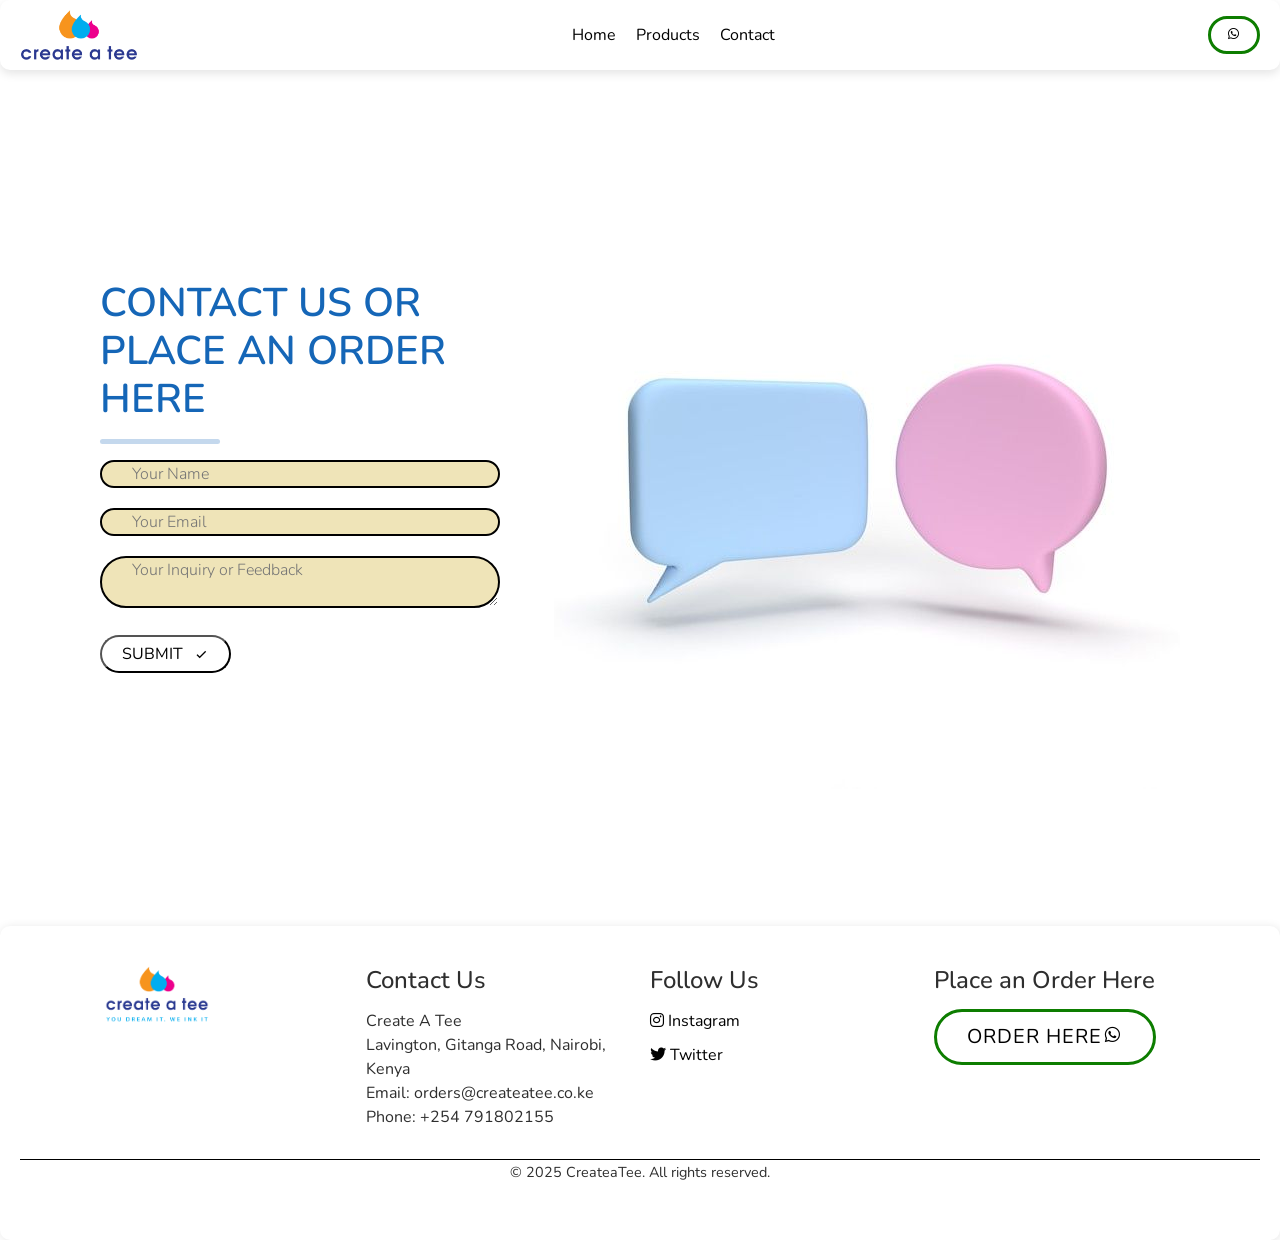
<file: contact.html>
<!DOCTYPE html>
<html lang="en">
<head>
  <!-- Google tag (gtag.js) -->
<script async src="https://www.googletagmanager.com/gtag/js?id=G-F6PHPFJ8S3"></script>
<script>
  window.dataLayer = window.dataLayer || [];
  function gtag(){dataLayer.push(arguments);}
  gtag('js', new Date());

  gtag('config', 'G-F6PHPFJ8S3');
</script>
    <meta charset="UTF-8">
    <meta name="viewport" content="width=device-width, initial-scale=1.0">
    <title>Contact</title>
    <!--FAVICON-->
    <link rel="icon" type="image/png" href="img/favicon-96x96.png" sizes="96x96" />
<link rel="icon" type="image/svg+xml" href="img/favicon.png" />
<link rel="shortcut icon" href="img/favicon.ico" />
<link rel="apple-touch-icon" sizes="180x180" href="img/apple-touch-icon.png" />
<link rel="manifest" href="/site.webmanifest" />
    <!--NORMAL CSS-->
    <link rel="stylesheet" href="css/contact.css">
<!--bootsrap css-->
    <link href="https://cdn.jsdelivr.net/npm/bootstrap@5.3.1/dist/css/bootstrap.min.css" rel="stylesheet">
    <!--fonts-->
    <link rel="preconnect" href="https://fonts.googleapis.com">
<link rel="preconnect" href="https://fonts.gstatic.com" crossorigin>
<link href="https://fonts.googleapis.com/css2?family=Josefin+Sans:ital,wght@0,100..700;1,100..700&family=Nunito:ital,wght@0,200..1000;1,200..1000&family=Red+Hat+Display:ital,wght@0,300..900;1,300..900&display=swap" rel="stylesheet">
<!--boxicons-->
    <link rel="stylesheet"
    href="https://cdn.jsdelivr.net/npm/boxicons@latest/css/boxicons.min.css">
    <!-- or -->
    <link rel="stylesheet"
    href="https://unpkg.com/boxicons@latest/css/boxicons.min.css">
    <!--Whatsapp Icon-->
    <link href="https://cdnjs.cloudflare.com/ajax/libs/font-awesome/6.0.0-beta3/css/all.min.css" rel="stylesheet">
  </head>

<body>
  <header>
    <!-- Logo -->
    <a href="index.html" class="logo"><img src="img/mainlogo1.png" alt="Logo"></a>

    <!-- Hamburger Icon -->
    <div class="hamburger" onclick="toggleMenu()">
        <i class='bx bx-menu'></i>
    </div>

    <!-- Navigation Links -->
    <ul class="nav-header">
        <a href="index.html">Home</a>
        <a href="products.html">Products</a>
        <a href="contact.html">Contact</a>
    </ul>

    <!-- WhatsApp Order Section -->
    <a href="https://wa.me/+254791802155" target="_blank" class="whatsapp-header-btn"><i class='bx bxl-whatsapp'></i></a>
    </a>
</header>

<script>
    function toggleMenu() {
        const navHeader = document.querySelector('.nav-header');
        navHeader.classList.toggle('active');
    }
</script>
    <!--CONTACT US FORM-->
    <div class="contact-container">
        <form action="https://api.web3forms.com/submit" method="POST">
            <div class="contact-left-title">
                <h2>CONTACT US OR PLACE AN ORDER HERE</h2>
                <hr>
            </div>
            <!-- Replace with your Access Key -->
    <input type="hidden" name="access_key" value="0a28a85a-afa7-4f42-a1a6-bd3ce1be767a">
            <input type="text" name="name" placeholder="Your Name" class="contact-inputs" required>
            <input type="text" name="name" placeholder="Your Email" class="contact-inputs" required>
            <textarea name="message" class= "contact-inputs"placeholder="Your Inquiry or Feedback" required></textarea>
            <button type="submit">SUBMIT<i class='bx bx-check'></i></button>
         </form>
         <div class="contact-right">
            <img src="img/contact.jpg" class="contact-right-img">
         </div>
    </div>
   <!-- FOOTER SECTION -->
   <footer class="footer-section">
    <div class="container footer-content">
      <div class="footer-column">
        <img src="img/mainlogo.png" class="footerlogo">
      </div>
      <div class="footer-column">
        <h3>Contact Us</h3>
        <p>Create A Tee</p>
        <p>Lavington, Gitanga Road, Nairobi, Kenya</p>
        <p>Email: orders@createatee.co.ke</p>
        <p>Phone: +254 791802155</p>
      </div>
      <div class="footer-column">
        <h3>Follow Us</h3>
        <ul class="social-links">
          <li><a href="https://www.instagram.com/createatee_kenya/"><i class="fab fa-instagram"></i> Instagram</a></li>
          <li><a href="https://x.com/createatee"><i class="fab fa-twitter"></i> Twitter</a></li>
        </ul>
      </div>
      <div class="footer-column">
        <h3>Place an Order Here</h3>
          <a href="https://wa.me/+254791802155" target="_blank" class="whatsapp-btn">ORDER HERE<i class='bx bxl-whatsapp'></i></a>
      </div>
    </div>
    <div class="footer-bottom">
      <p>&copy; 2025 CreateaTee. All rights reserved.</p>
    </div>
  </footer>

</body>
</html>
</file>
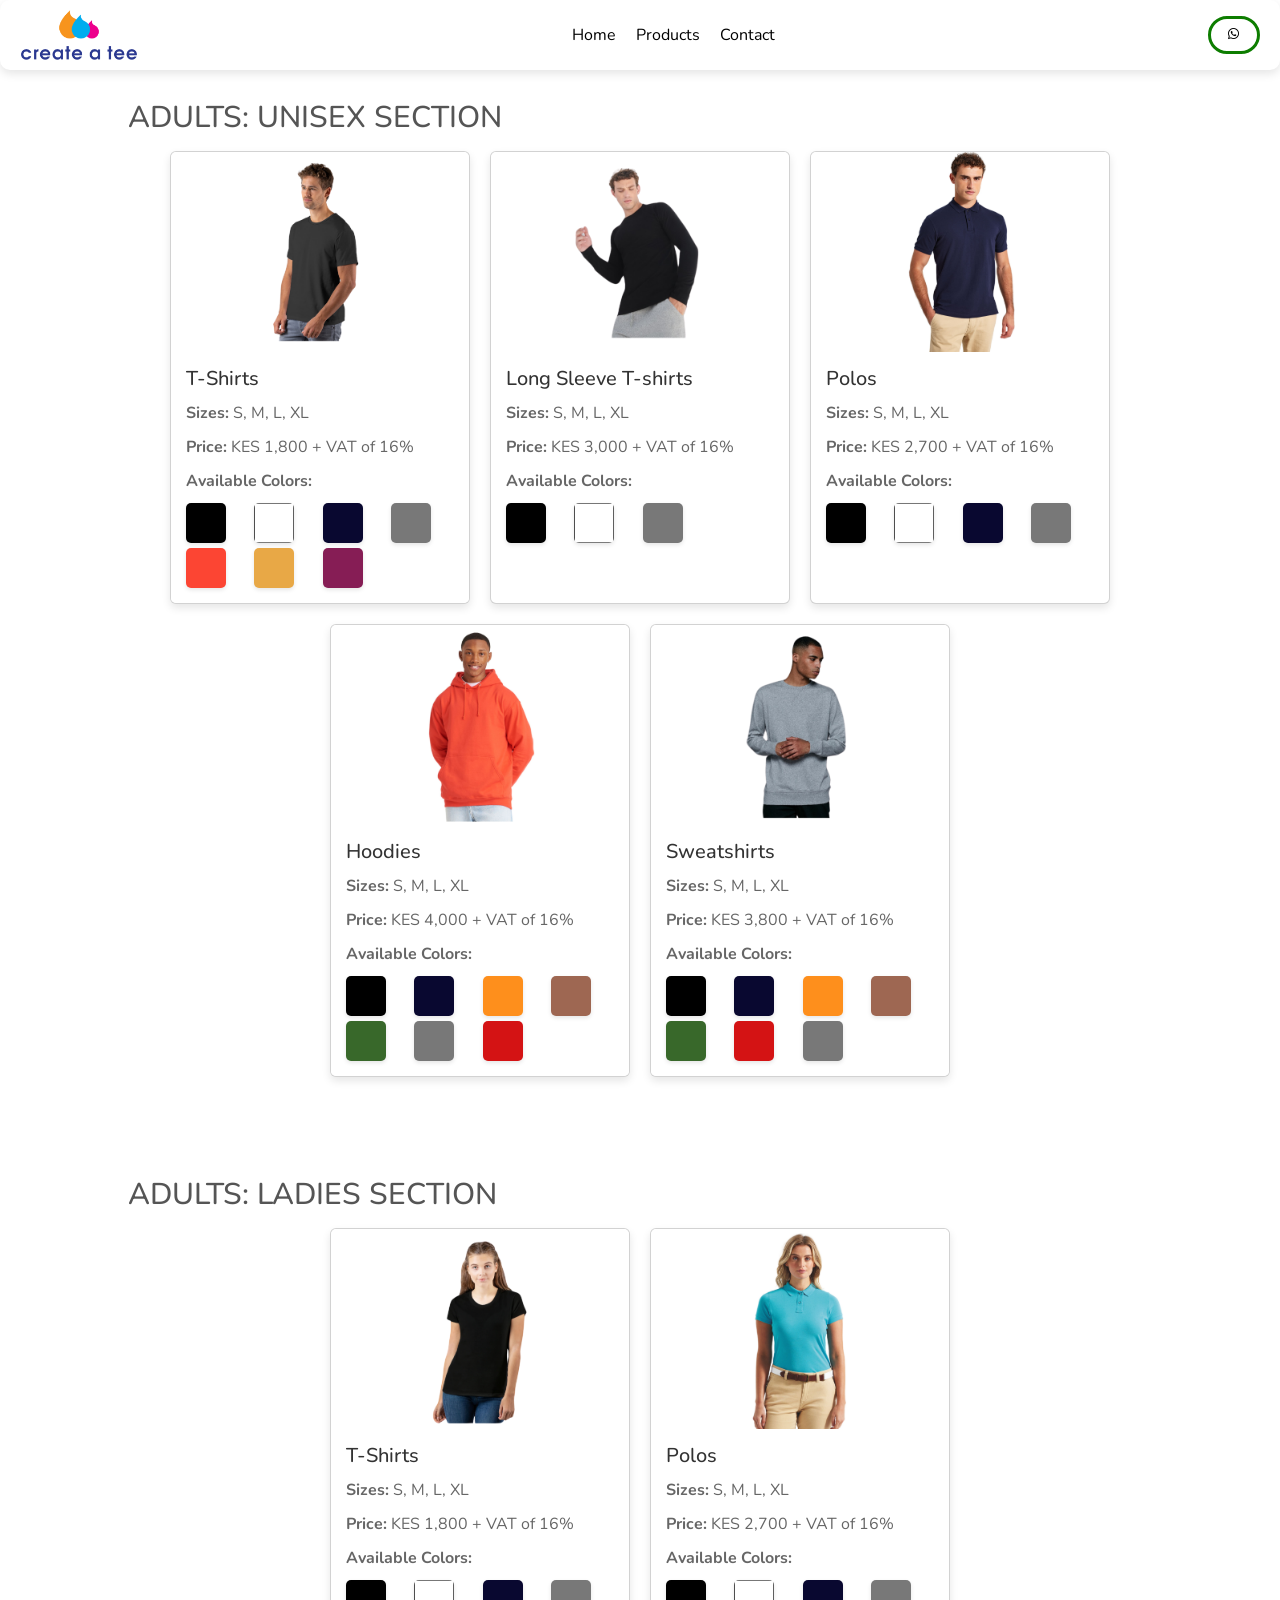
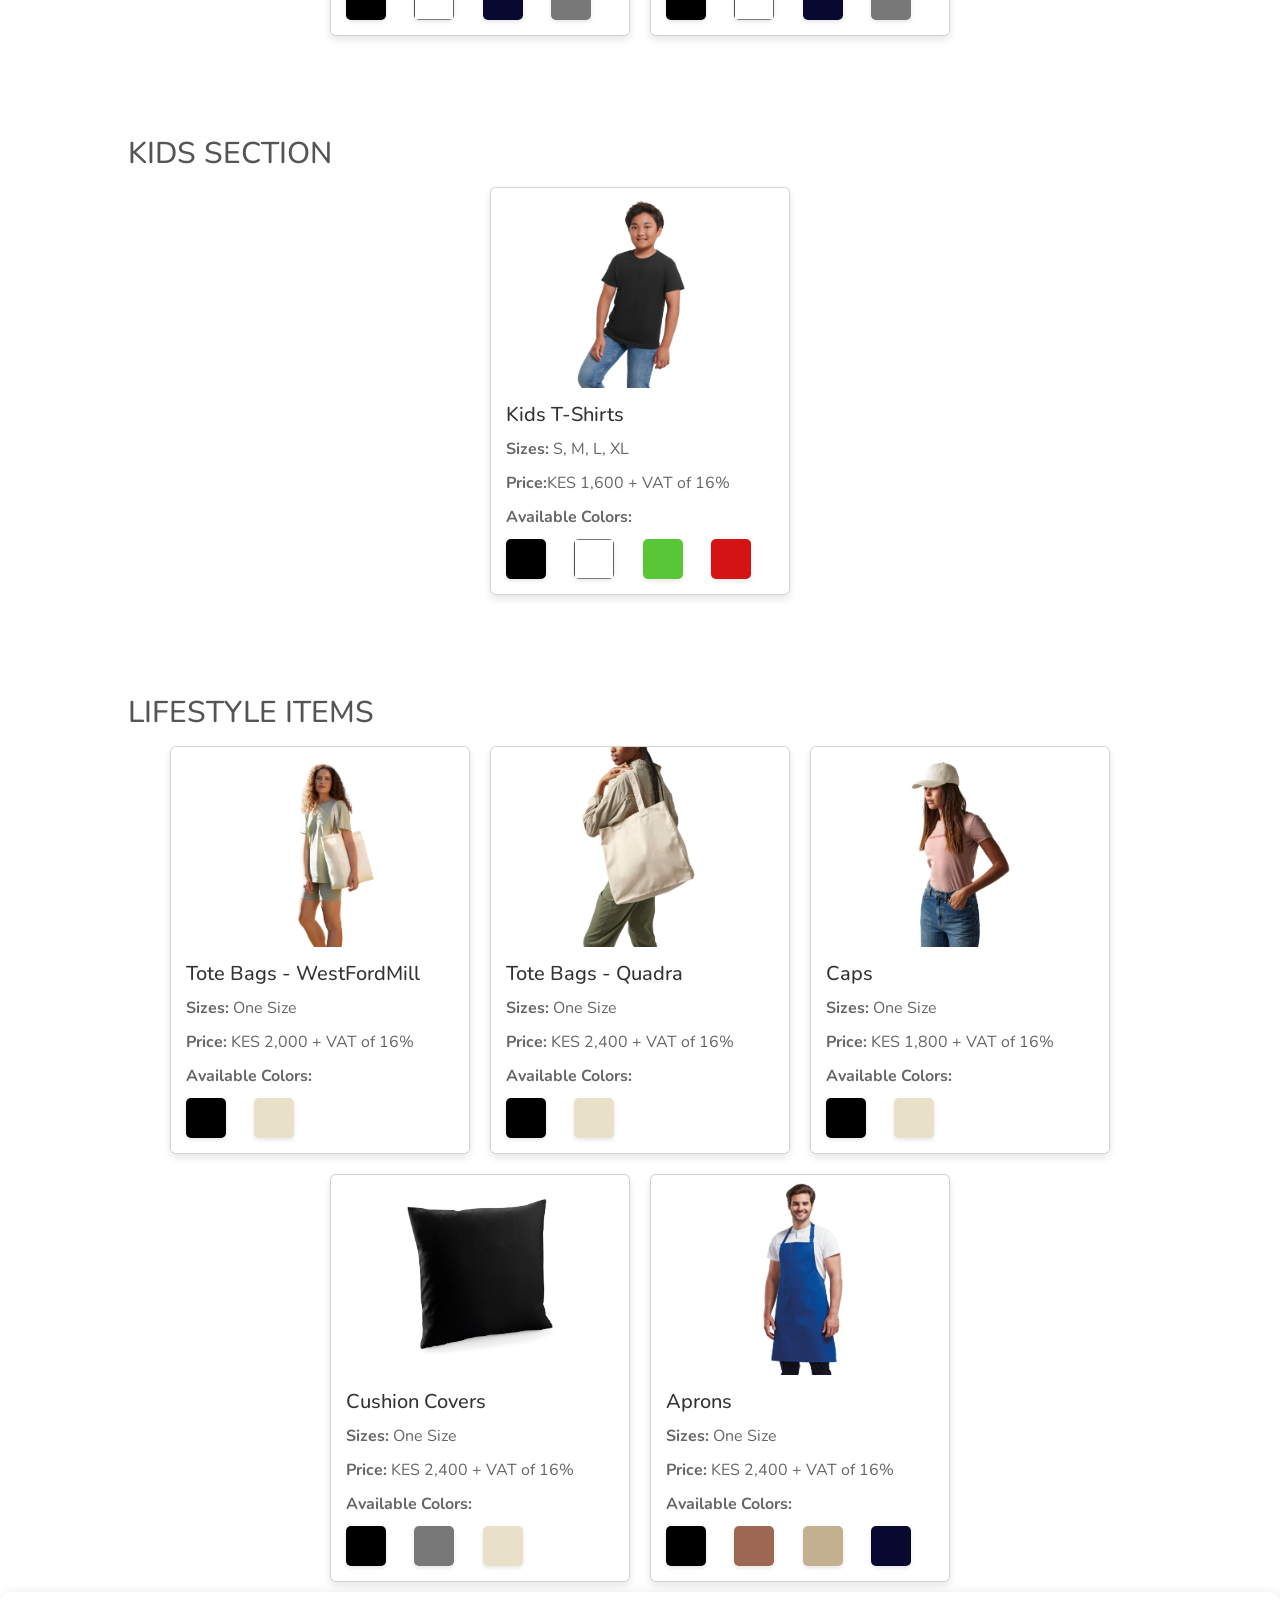
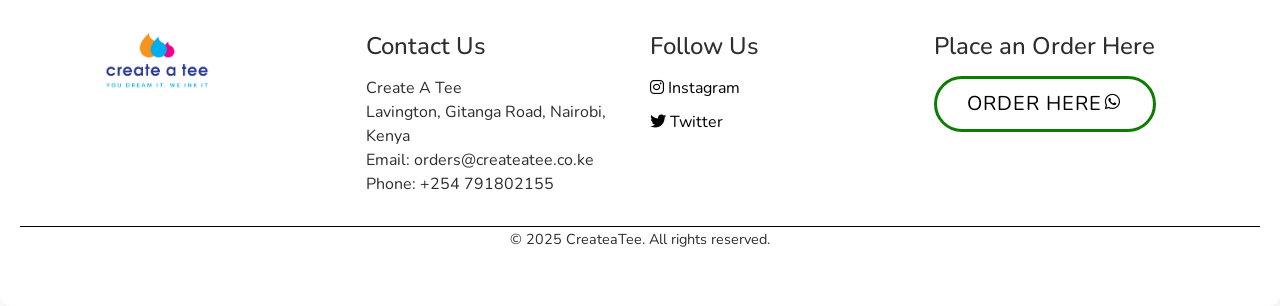
<file: products.html>
<!DOCTYPE html>
<html lang="en">
<head>
  <!-- Google tag (gtag.js) -->
<script async src="https://www.googletagmanager.com/gtag/js?id=G-F6PHPFJ8S3"></script>
<script>
  window.dataLayer = window.dataLayer || [];
  function gtag(){dataLayer.push(arguments);}
  gtag('js', new Date());

  gtag('config', 'G-F6PHPFJ8S3');
</script>
    <meta charset="UTF-8">
    <meta name="viewport" content="width=device-width, initial-scale=1.0">
    <title>Products</title>
    <!--FAVICON-->
    <link rel="icon" type="image/png" href="img/favicon-96x96.png" sizes="96x96" />
<link rel="icon" type="image/svg+xml" href="img/favicon.png" />
<link rel="shortcut icon" href="img/favicon.ico" />
<link rel="apple-touch-icon" sizes="180x180" href="img/apple-touch-icon.png" />
<link rel="manifest" href="/site.webmanifest" />
    <!--NORMAL CSS-->
    <link rel="stylesheet" href="css/products.css">
<!--bootsrap css-->
    <link href="https://cdn.jsdelivr.net/npm/bootstrap@5.3.1/dist/css/bootstrap.min.css" rel="stylesheet">
    <!--fonts-->
    <link rel="preconnect" href="https://fonts.googleapis.com">
<link rel="preconnect" href="https://fonts.gstatic.com" crossorigin>
<link href="https://fonts.googleapis.com/css2?family=Josefin+Sans:ital,wght@0,100..700;1,100..700&family=Nunito:ital,wght@0,200..1000;1,200..1000&family=Red+Hat+Display:ital,wght@0,300..900;1,300..900&display=swap" rel="stylesheet">
<!--boxicons-->
    <link rel="stylesheet"
    href="https://cdn.jsdelivr.net/npm/boxicons@latest/css/boxicons.min.css">
    <!-- or -->
    <link rel="stylesheet"
    href="https://unpkg.com/boxicons@latest/css/boxicons.min.css">
    <!--Whatsapp Icon-->
    <link href="https://cdnjs.cloudflare.com/ajax/libs/font-awesome/6.0.0-beta3/css/all.min.css" rel="stylesheet">
  </head>
<body>
  <header>
    <!-- Logo -->
    <a href="index.html" class="logo"><img src="img/mainlogo1.png" alt="Logo"></a>

    <!-- Hamburger Icon -->
    <div class="hamburger" onclick="toggleMenu()">
        <i class='bx bx-menu'></i>
    </div>

    <!-- Navigation Links -->
    <ul class="nav-header">
        <a href="index.html">Home</a>
        <a href="products.html">Products</a>
        <a href="contact.html">Contact</a>
    </ul>

    <!-- WhatsApp Order Section -->
    <a href="https://wa.me/+254791802155" target="_blank" class="whatsapp-header-btn"><i class='bx bxl-whatsapp'></i></a>
    </a>
</header>

<script>
    function toggleMenu() {
        const navHeader = document.querySelector('.nav-header');
        navHeader.classList.toggle('active');
    }
</script>
    <main>
        <!-----------------------ADULTS: UNISEX Section---------------------------------------------->
        <!----------------------------TSHIRTS--------------->
        <section id="kids" class="category-section">
          <h2>ADULTS: UNISEX SECTION</h2>
          <div class="card-container">
            <div class="card">
              <img src="img/gl1tshirt.png" alt="tshirt-unisex" class="card-img">
              <div class="card-content">
                <h3>T-Shirts</h3>
                <p><strong>Sizes:</strong> S, M, L, XL</p>
                <p><strong>Price:</strong> KES 1,800 + VAT of 16% </p>
                <p><strong>Available Colors:</strong></p>
                <div class="color-thumbnails">
                  <img src="img/blackpic.jpg" alt="black T-Shirt" class="thumbnail">
                  <img src="img/whitepic.jpg" alt="Yellow T-Shirt" class="thumbnail">
                  <img src="img/navybluepic.jpg" alt="Navy Blue T-Shirt" class="thumbnail">
                  <img src="img/greypic.jpg" alt="Grey Tshirt" class="thumbnail">
                  <img src="img/orangish.jpg" alt="Orange T-Shirt" class="thumbnail">
                  <img src="img/mustard.jpg" alt="mustard T-Shirt" class="thumbnail">
                  <img src="img/Burgundy.jpg" alt="Burgundy T-Shirt" class="thumbnail">
                </div>
              </div>
            </div>
            <!--LONG SLEEVE SHIRTS-->
               <div class="card">
              <img src="img/Tamarindshirt.png" alt="longsleeve-unisex" class="card-img">
              <div class="card-content">
                <h3>Long Sleeve T-shirts</h3>
                <p><strong>Sizes:</strong> S, M, L, XL</p>
                <p><strong>Price:</strong> KES 3,000 + VAT of 16%</p>
                <p><strong>Available Colors:</strong></p>
                <div class="color-thumbnails">
                  <img src="img/blackpic.jpg" alt="black longsleeve" class="thumbnail">
                  <img src="img/whitepic.jpg" alt="Grey longsleeve" class="thumbnail">
                  <img src="img/greypic.jpg" alt="Grey longsleeve" class="thumbnail">
                </div>
              </div>
            </div>
            <!-------------POLOS------------------->
            <div class="card">
              <img src="img/polopic.jpg" alt="polo-unisex" class="card-img">
              <div class="card-content">
                <h3>Polos</h3>
                <p><strong>Sizes:</strong> S, M, L, XL</p>
                <p><strong>Price:</strong> KES 2,700 + VAT of 16%</p>
                <p><strong>Available Colors:</strong></p>
                <div class="color-thumbnails">
                  <img src="img/blackpic.jpg" alt="black polo" class="thumbnail">
                  <img src="img/whitepic.jpg" alt="Yellow polo" class="thumbnail">
                  <img src="img/navybluepic.jpg" alt="Navy Blue polo" class="thumbnail">
                  <img src="img/greypic.jpg" alt="Grey polo" class="thumbnail">
                </div>
              </div>
            </div>
            <!-------------------Hoodies------------------------>
            <div class="card">
              <img src="img/hoodiepic.jpg" alt="hoodies-unisex" class="card-img">
              <div class="card-content">
                <h3>Hoodies</h3>
                <p><strong>Sizes:</strong> S, M, L, XL</p>
                <p><strong>Price:</strong> KES 4,000 + VAT of 16% </p>
                <p><strong>Available Colors:</strong></p>
                <div class="color-thumbnails">
                  <img src="img/blackpic.jpg" alt="black hoodies" class="thumbnail">
                  <img src="img/navybluepic.jpg" alt="Navy blue hoodies" class="thumbnail">
                  <img src="img/orangepic.jpg" alt="Orange hoodies" class="thumbnail">
                  <img src="img/mochapic.jpg" alt="Mocha hoodies" class="thumbnail">
                  <img src="img/darkgreenpic.jpg" alt="Dark green hoodies" class="thumbnail">
                  <img src="img/greypic.jpg" alt="Grey hoodies" class="thumbnail">
                  <img src="img/redpic.jpg" alt="red hoodies" class="thumbnail">
                </div>
              </div>
            </div>
            <!-------------------Sweatshirts------------------------>
            <div class="card">
              <img src="img/sweatshirt.png" alt="sweatshirt-unisex" class="card-img">
              <div class="card-content">
                <h3>Sweatshirts</h3>
                <p><strong>Sizes:</strong> S, M, L, XL</p>
                <p><strong>Price:</strong> KES 3,800 + VAT of 16% </p>
                <p><strong>Available Colors:</strong></p>
                <div class="color-thumbnails">
                  <img src="img/blackpic.jpg" alt="black Sweatshirt" class="thumbnail">
                  <img src="img/navybluepic.jpg" alt="Navy blue Sweatshirt" class="thumbnail">
                  <img src="img/orangepic.jpg" alt="Orange Sweatshirt" class="thumbnail">
                  <img src="img/mochapic.jpg" alt="Mocha Sweatshirt" class="thumbnail">
                  <img src="img/darkgreenpic.jpg" alt="Dark green Sweatshirt" class="thumbnail">
                  <img src="img/redpic.jpg" alt="Red Sweatshirt" class="thumbnail">
                  <img src="img/greypic.jpg" alt="Grey Sweatshirt" class="thumbnail">
                </div>
              </div>
            </div>
          </div>
        </section>
    
        <!--------------------------------------- ADULTS: LADIES--TSHIRTS Section ------------------------>
        <!------------------- Tshirts ------------------------>
        <section id="kids" class="category-section">
          <h2>ADULTS: LADIES SECTION</h2>
          <div class="card-container">
            <div class="card">
              <img src="img/gl2shirt.png" alt="Ladies T-Shirt" class="card-img">
              <div class="card-content">
                <h3>T-Shirts</h3>
                <p><strong>Sizes:</strong> S, M, L, XL</p>
                <p><strong>Price:</strong> KES 1,800 + VAT of 16%</p>
                <p><strong>Available Colors:</strong></p>
                <div class="color-thumbnails">
                  <img src="img/blackpic.jpg" alt="Black T-Shirt" class="thumbnail">
                  <img src="img/whitepic.jpg" alt="White T-Shirt" class="thumbnail">
                  <img src="img/navybluepic.jpg" alt="NavyBlue T-Shirt" class="thumbnail">
                  <img src="img/greypic.jpg" alt="Grey T-Shirt" class="thumbnail">
                </div>
              </div>
            </div>
            <!--------POLO------>
            <div class="card">
              <img src="img/polowpic.jpg" alt="Ladies Polo" class="card-img">
              <div class="card-content">
                <h3>Polos</h3>
                <p><strong>Sizes:</strong> S, M, L, XL</p>
                <p><strong>Price:</strong> KES 2,700 + VAT of 16%</p>
                <p><strong>Available Colors:</strong></p>
                <div class="color-thumbnails">
                  <img src="img/blackpic.jpg" alt="Black T-Shirt" class="thumbnail">
                  <img src="img/whitepic.jpg" alt="White T-Shirt" class="thumbnail">
                  <img src="img/navybluepic.jpg" alt="NavyBlue T-Shirt" class="thumbnail">
                  <img src="img/greypic.jpg" alt="Grey T-Shirt" class="thumbnail">
                </div>
              </div>
            </div>
          </div>
        </section>
        <!-----------------------KIDS SECTION-------------------------->
        <section id="kids" class="category-section">
          <h2>KIDS SECTION</h2>
          <div class="card-container">
            <div class="card">
              <img src="img/kidpic.png" alt="Kids T-Shirt" class="card-img">
              <div class="card-content">
                <h3>Kids T-Shirts</h3>
                <p><strong>Sizes:</strong> S, M, L, XL</p>
                <p><strong>Price:</strong>KES 1,600 + VAT of 16%</p>
                <p><strong>Available Colors:</strong></p>
                <div class="color-thumbnails">
                  <img src="img/blackpic.jpg" alt="black T-Shirt" class="thumbnail">
                  <img src="img/whitepic.jpg" alt="White T-Shirt" class="thumbnail">
                  <img src="img/greenpic.jpg" alt="Green T-Shirt" class="thumbnail">
                  <img src="img/redpic.jpg" alt="Red T-Shirt" class="thumbnail">
                </div>
              </div>
            </div>
          </div>
        </section>
    
        <!---------------------------------------- Accessories Section ----------------------------------------->
         <!------------ TOTE BAGS -------------->
        <section id="kids" class="category-section">
          <h2>LIFESTYLE ITEMS</h2>
          <div class="card-container">
            <div class="card">
              <img src="img/wmpic.jpg" alt="westford-tote" class="card-img">
              <div class="card-content">
                <h3>Tote Bags - WestFordMill</h3>
                <p><strong>Sizes:</strong> One Size </p>
                <p><strong>Price:</strong> KES 2,000 + VAT of 16% </p>
                <p><strong>Available Colors:</strong></p>
                <div class="color-thumbnails">
                  <img src="img/blackpic.jpg" alt="black T-Shirt" class="thumbnail">
                  <img src="img/naturalpic.jpg" alt="Yellow T-Shirt" class="thumbnail">
                </div>
              </div>
            </div>
          <!--quadra tote-->
            <div class="card">
              <img src="img/quadrapic.jpg" alt="Quadra Tote" class="card-img">
              <div class="card-content">
                <h3>Tote Bags - Quadra</h3>
                <p><strong>Sizes:</strong> One Size </p>
                <p><strong>Price:</strong> KES 2,400 + VAT of 16% </p>
                <p><strong>Available Colors:</strong></p>
                <div class="color-thumbnails">
                  <img src="img/blackpic.jpg" alt="black T-Shirt" class="thumbnail">
                  <img src="img/naturalpic.jpg" alt="Yellow T-Shirt" class="thumbnail">
                </div>
              </div>
            </div>
            <!------------ CAPS -------------->
            <div class="card">
              <img src="img/cappicc.jpg" alt="Cap " class="card-img">
              <div class="card-content">
                <h3>Caps</h3>
                <p><strong>Sizes:</strong> One Size</p>
                <p><strong>Price:</strong> KES 1,800 + VAT of 16%</p>
                <p><strong>Available Colors:</strong></p>
                <div class="color-thumbnails">
                  <img src="img/blackpic.jpg" alt="black T-Shirt" class="thumbnail">
                  <img src="img/naturalpic.jpg" alt="Yellow T-Shirt" class="thumbnail">
                </div>
              </div>
            </div>
            <!------------ CUSHION COVERS -------------->
            <div class="card">
              <img src="img/cushionpic.jpg" alt="Cushion" class="card-img">
              <div class="card-content">
                <h3>Cushion Covers</h3>
                <p><strong>Sizes:</strong> One Size</p>
                <p><strong>Price:</strong> KES 2,400 + VAT of 16% </p>
                <p><strong>Available Colors:</strong></p>
                <div class="color-thumbnails">
                  <img src="img/blackpic.jpg" alt="black T-Shirt" class="thumbnail">
                  <img src="img/greypic.jpg" alt="Yellow T-Shirt" class="thumbnail">
                  <img src="img/naturalpic.jpg" alt="Blue T-Shirt" class="thumbnail">
                </div>
              </div>
            </div>
            <!------------ APRONS -------------->
            <div class="card">
              <img src="img/apronpic.jpg" alt="Apron Pic" class="card-img">
              <div class="card-content">
                <h3>Aprons</h3>
                <p><strong>Sizes:</strong> One Size</p>
                <p><strong>Price:</strong> KES 2,400 + VAT of 16%</p>
                <p><strong>Available Colors:</strong></p>
                <div class="color-thumbnails">
                  <img src="img/blackpic.jpg" alt="black Apron" class="thumbnail">
                  <img src="img/mochapic.jpg" alt="Mocha Apron" class="thumbnail">
                  <img src="img/khakipic.jpg" alt="Khaki Apron" class="thumbnail">
                  <img src="img/navybluepic.jpg" alt="NavyBlue Apron" class="thumbnail">
                </div>
              </div>
            </div>
          </div>
        </section>
      </main>

<!-- FOOTER SECTION -->
<footer class="footer-section">
  <div class="container footer-content">
    <div class="footer-column">
      <img src="img/mainlogo.png" class="footerlogo">
    </div>
    <div class="footer-column">
      <h3>Contact Us</h3>
      <p>Create A Tee</p>
      <p>Lavington, Gitanga Road, Nairobi, Kenya</p>
      <p>Email: orders@createatee.co.ke</p>
      <p>Phone: +254 791802155</p>
    </div>
    <div class="footer-column">
      <h3>Follow Us</h3>
      <ul class="social-links">
        <li><a href="https://www.instagram.com/createatee_kenya/"><i class="fab fa-instagram"></i> Instagram</a></li>
        <li><a href="https://x.com/createatee"><i class="fab fa-twitter"></i> Twitter</a></li>
      </ul>
    </div>
    <div class="footer-column">
      <h3>Place an Order Here</h3>
        <a href="https://wa.me/+254791802155" target="_blank" class="whatsapp-btn">ORDER HERE<i class='bx bxl-whatsapp'></i></a>
    </div>
  </div>
  <div class="footer-bottom">
    <p>&copy; 2025 CreateaTee. All rights reserved.</p>
  </div>
</footer>

</body>
</html>
</file>
<file: css/contact.css>
/* General Styles */
* {
  margin: 0;
  padding: 0;
  box-sizing: border-box;
  scroll-behavior: smooth;
  font-family: "Nunito", serif;
  font-optical-sizing: auto;
  font-style: normal;
  background-color: #ffffff;
}

/* NAVBAR-HOMEPAGE */
header {
  position: fixed;
  width: 100%;
  top: 0;
  right: 0;
  z-index: 1000;
  display: flex;
  align-items: center;
  justify-content: space-between;
  padding: 10px 20px;
  border-radius: 10px; /* Rounded corners */
  box-shadow: 0px 4px 10px rgba(0.5, 0.5, 0.5, 0.1); /* Subtle shadow */
}

.logo img {
  max-height: 50px;
}

.nav-header {
  display: flex;
  list-style: none;
  margin: 0;
  padding: 0;
}

.nav-header a {
  text-decoration: none;
  color: rgb(0, 0, 0);
  margin: 0 10px;
  font-size: 16px;
  transition: all 0.4s ease;
}

.nav-header a:hover {
  color: rgb(0, 149, 179);
  letter-spacing: 2px;
  opacity: 0.6;
}

.whatsapp-header-btn {
  display: inline-block;
  border: 3px solid #0d7d00;
  font-size: 15px;
  color: rgb(0, 0, 0);
  padding: 5px 15px;
  text-decoration: none;
  border-radius: 30px;
  letter-spacing: 0.5px;
  transition: all 0.45s ease;
  background-color: rgb(255, 255, 255);
}

.whatsapp-header-btn:hover {
  color: rgb(17, 110, 0);
}

.hamburger {
  display: none;
  font-size: 24px;
  color: #000000;
  cursor: pointer;
  margin-right: 10px; /* Align next to the WhatsApp button */
}

/* Responsive Styles */
@media (max-width: 768px) {
  .nav-header {
    flex-direction: column;
    position: absolute;
    top: 60px;
    right: 0;
    background-color: #ffffff;
    width: 100%;
    display: none;
    z-index: 1000;
    border: 1px solid #000000;
  }

  .nav-header.active {
    display: flex;
  }

  .nav-header a {
    margin: 10px 0;
    font-size: 18px;
    color: rgb(0, 0, 0);
  }

  .nav-header a:hover {
    color: #00aef1;
  }

  .hamburger {
    display: block;
    order: 1; /* Ensure the hamburger appears before WhatsApp */
    margin-right: 0;
    margin-left: auto; /* Push it next to WhatsApp button */
  }

  .whatsapp-header-btn {
    order: 2;
    margin-left: 10px;
  }
}


  /* FORM - CONTACT US PAGE  */
  .contact-container{
    display: flex;
    height: 100vh;
    margin-top: 2%;
    align-items: center;
    justify-content: space-evenly;
    padding: 70px 100px;
  }
.contact-left{
    display: flex;
    flex-direction: column;
    align-items: start;
    gap: 25px;
}
.contact-left-title h2{
    font-weight: 600;
    color: rgb(21, 102, 183);
    font-size: 40px;
    margin-bottom: 5px;
}
.contact-left-title hr{
    border: none;
    width: 120px;
    height: 5px;
    background-color:rgb(21, 102, 183);
    border-radius: 10px;
}
.contact-inputs{
    width: 400px;
    border: none;
    border: 2px solid black;
    padding-left: 30px;
    text-decoration: none;
    font-weight: 300;
    border-radius: 50px;
    margin-bottom: 20px;
    background-color: #efe4b8;
}
.contact-container button{
    display: flex;
    align-items: center;
    border-radius: 50px;
    padding: 5px 20px;
    gap: 10px;
    cursor: pointer;
    transition: all .45s ease;
}
.contact-container button:hover{
    border-color: #f88800;
    letter-spacing: 4px;
    opacity: 0.8;
}


  /* FOOTER SECTION */
  .whatsapp-btn{
    display: inline-block;
    border: 3px solid #0d7d00;
    font-size: 20px;
    color: rgb(0, 0, 0) ;
    padding: 10px 30px;
    text-decoration: none;
    border-radius: 30px;
    letter-spacing: 1px;
    transition: all .45s ease;
    background-color: rgb(255, 255, 255);
 }
 .whatsapp-btn:hover{
  letter-spacing: 4px;
  opacity: 1.8;
  color: rgb(38, 255, 0);
 }
  .footer-section {
    background-color: #ffffff;
    color: #2e2e2e;
    padding: 40px 20px;
    border-radius: 10px; /* Rounded corners */
    box-shadow: 1px 1px 10px rgba(0, 0, 0, 0.1);
  }
  .footer-content {
    display: grid;
    grid-template-columns: repeat(auto-fit, minmax(250px, 1fr));
    gap: 20px;
  }
  .footer-column h3 {
    font-size: 1.5rem;
    margin-bottom: 15px;
  }
  .footer-column p,
  .footer-column ul {
    font-size: 1rem;
    margin: 0;
    padding: 0;
    list-style: none;
  }
  .social-links li,
  .quick-links li {
    margin-bottom: 10px;
  }
  .social-links li a,
  .quick-links li a {
    color: #000000;
    text-decoration: none;
    transition: color 0.3s ease;
  }

  .social-links li a:hover,
  .quick-links li a:hover {
    color: #f7941d; /* Gold hover color */
  }

  .footer-bottom {
    text-align: center;
    margin-top: 30px;
    font-size: 0.9rem;
    border-top: 1px solid #000000;
    padding-top: 2px;
  }
  .footerlogo{
    max-width: 150px;
      height: auto;
  }
  .footerlogo h2{
    font-size: 10px;
  }

  /* Media Queries for devices with max-width of 768px */
@media (max-width: 768px) {
  header {
      flex-direction: row;
      padding: 10px;
  }

  .logo img {
      max-width: 120px;
  }

  .nav-header {
      flex-direction: row;
      align-items: center;
  }

  .nav-header a {
      padding: 5px 10px;
      font-size: 14px;
  }

  .contact-container {
      flex-direction: column;
      padding: 30px 20px;
      margin-top: 10%;
  }

  .contact-left {
      align-items: center;
      margin-top: 10%;
  }

  .contact-left-title h2 {
      font-size: 30px;
  }

  .contact-inputs {
      width: 90%;
  }

  .footer-section {
    text-align: center; /* Align text and content to the center */
  }

  .footer-content {
    display: flex;
    flex-direction: column; /* Stack the footer columns vertically */
    align-items: center; /* Center-align the items */
    gap: 20px; /* Add spacing between the columns */
  }

  .footer-column h3 {
    font-size: 2.5rem; /* Adjust font size for smaller screens */
  }

  .footer-column p,
  .footer-column ul {
    font-size: 1.5rem; /* Adjust text size for readability */
  }

  .social-links li,
  .quick-links li {
    margin-bottom: 5px; /* Reduce spacing for compactness */
  }

  .social-links li a,
  .quick-links li a {
    font-size: 1.2rem; /* Adjust link text size */
  }

  .footer-bottom {
    margin-top: 20px; /* Add spacing above the footer bottom section */
    font-size: 0.8rem; /* Adjust font size */
  }

  .footerlogo {
    max-width: 120px; /* Resize the logo for smaller screens */
  }
}

/* Media Queries for devices with max-width of 480px */
@media (max-width: 480px) {
  /* Header and Navbar */
  header {
    flex-direction: row; /* Stack items vertically */
    padding: 10px; /* Add padding for mobile */
    align-items: center; /* Center header content */
}

.logo img {
    max-width: 120px; /* Reduce logo size */
}

.nav-header {
    flex-direction: row; /* Stack navigation items */
    align-items: center; /* Center nav items */
}

.nav-header a {
    padding: 5px 8px; /* Adjust padding for smaller screens */
    font-size: 10px; /* Reduce font size */
    margin: 0; /* Remove margin */
}

#menu-icon {
    font-size: 30px; /* Smaller menu icon */
}
.whatsapp-header-btn {
  font-size: 12px; /* Smaller font size */
  padding: 5px 10px; /* Adjust padding */
}

  .contact-container {
      flex-direction: column;
      align-items: center;
      padding: 20px 10px;
  }

  .contact-left-title h2 {
      font-size: 24px;
      margin-top: 10%;
  }
  .contact-right-img{
    display: none;
  }

  .contact-inputs {
      width: 100%;
      padding-left: 15px;
  }

  .footer-section {
    text-align: center; /* Center-align the entire footer content */
    padding: 20px 10px; /* Adjust padding for smaller screens */
  }

  .footer-content {
    display: flex;
    flex-direction: column; /* Stack all footer columns vertically */
    align-items: center; /* Center-align the items */
    gap: 15px; /* Adjust spacing between columns for compactness */
    background-color: #ffffff;
  }

  .footer-column h3 {
    font-size: 1rem; /* Reduce font size for headings */
    margin-bottom: 10px; /* Adjust spacing below headings */
  }

  .footer-column p,
  .footer-column ul {
    font-size: 0.8rem; /* Adjust font size for smaller screens */
  }

  .social-links li,
  .quick-links li {
    margin-bottom: 5px; /* Reduce spacing between list items */
  }

  .social-links li a,
  .quick-links li a {
    font-size: 0.8rem; /* Adjust font size for links */
    padding: 5px 0; /* Add some vertical padding for touch-friendliness */
  }

  .footer-bottom {
    margin-top: 15px; /* Adjust spacing above the footer bottom */
    font-size: 0.7rem; /* Reduce font size for compactness */
  }

  .footerlogo {
    max-width: 100px; /* Further resize the logo for smaller devices */
  }
}
</file>
<file: css/products.css>
/* General Styles */
* {
  margin: 0;
  padding: 0;
  box-sizing: border-box;
  scroll-behavior: smooth;
  font-family: "Nunito", serif;
  font-optical-sizing: auto;
  font-style: normal;
  background-color: #ffffff;
}

/* NAVBAR-HOMEPAGE */
/* NAVBAR-HOMEPAGE */
header {
  position: fixed;
  width: 100%;
  top: 0;
  right: 0;
  z-index: 1000;
  display: flex;
  align-items: center;
  justify-content: space-between;
  padding: 10px 20px;
  border-radius: 10px; /* Rounded corners */
  box-shadow: 0px 4px 10px rgba(0.5, 0.5, 0.5, 0.1); /* Subtle shadow */
}

.logo img {
  max-height: 50px;
}

.nav-header {
  display: flex;
  list-style: none;
  margin: 0;
  padding: 0;
}

.nav-header a {
  text-decoration: none;
  color: rgb(0, 0, 0);
  margin: 0 10px;
  font-size: 16px;
  transition: all 0.4s ease;
}

.nav-header a:hover {
  color: rgb(0, 149, 179);
  letter-spacing: 2px;
  opacity: 0.6;
}

.whatsapp-header-btn {
  display: inline-block;
  border: 3px solid #0d7d00;
  font-size: 15px;
  color: rgb(0, 0, 0);
  padding: 5px 15px;
  text-decoration: none;
  border-radius: 30px;
  letter-spacing: 0.5px;
  transition: all 0.45s ease;
  background-color: rgb(255, 255, 255);
}

.whatsapp-header-btn:hover {
  color: rgb(17, 110, 0);
}

.hamburger {
  display: none;
  font-size: 24px;
  color: #000000;
  cursor: pointer;
  margin-right: 10px; /* Align next to the WhatsApp button */
}

/* Responsive Styles */
@media (max-width: 768px) {
  .nav-header {
    flex-direction: column;
    position: absolute;
    top: 60px;
    right: 0;
    background-color: #ffffff;
    width: 100%;
    display: none;
    z-index: 1000;
    border: 1px solid #000000;
  }

  .nav-header.active {
    display: flex;
  }

  .nav-header a {
    margin: 10px 0;
    font-size: 18px;
    color: rgb(0, 0, 0);
  }

  .nav-header a:hover {
    color: #00aef1;
  }

  .hamburger {
    display: block;
    order: 1; /* Ensure the hamburger appears before WhatsApp */
    margin-right: 0;
    margin-left: auto; /* Push it next to WhatsApp button */
  }

  .whatsapp-header-btn {
    order: 2;
    margin-left: 10px;
  }
}

/* Section Styling */
.category-section {
  margin-bottom: 10px;
  margin-top: 100px;
}

.category-section h2 {
  display: flex;
  font-size: 30px;
  color: #555;
  margin-bottom: 15px;
  border-radius: 10px;
  text-align: center;
  margin-left: 10%;
}

.card-container {
  display: flex;
  flex-wrap: wrap; /* Allow wrapping for cards */
  justify-content: center; /* Center cards */
  gap: 20px; /* Adjust gap */
  margin-left: 5%;
  margin-right: 5%;
}

/* Card Styling */
.card {
  background-color: #fff;
  border-radius: 10px;
  box-shadow: 0 4px 8px rgba(0, 0, 0, 0.1);
  overflow: hidden;
  width: 300px;
  max-width: 100%; /* Ensure responsiveness */
  transition: transform 0.3s, box-shadow 0.3s;
}

.card-img {
  width: 100%;
  height: 200px;
  object-fit: contain;
}

.card-content {
  padding: 15px;
}

.card-content h3 {
  font-size: 20px;
  margin-bottom: 10px;
  color: #333;
}

.card-content p {
  font-size: 16px;
  margin-bottom: 10px;
  color: #666;
}

/* Color Thumbnails */
.color-thumbnails {
  display: grid;
  grid-template-columns: repeat(4, 1fr); /* 4 thumbnails per row */
  gap: 5px; /* Reduced spacing for thumbnails */
  margin-top: 10px;
}

.thumbnail {
  width: 40px;
  height: 40px;
  border-radius: 5px;
  object-fit: fill;
  box-shadow: 0 2px 4px rgba(0, 0, 0, 0.1);
  cursor: pointer;
  transition: transform 0.2s;
}

.thumbnail:hover {
  transform: scale(1.8);
  box-shadow: 0 4px 8px rgba(0, 0, 0, 0.2);
}

/* FOOTER SECTION */
.whatsapp-btn {
  display: inline-block;
  border: 3px solid #0d7d00;
  font-size: 20px;
  color: rgb(0, 0, 0);
  padding: 10px 30px;
  text-decoration: none;
  border-radius: 30px;
  letter-spacing: 1px;
  transition: all 0.45s ease;
  background-color: rgb(255, 255, 255);
}

.whatsapp-btn:hover {
  letter-spacing: 4px;
  opacity: 1.8;
  color: rgb(38, 255, 0);
}

.footer-section {
  background-color: #ffffff;
  color: #2e2e2e;
  padding: 40px 20px;
  border-radius: 10px; /* Rounded corners */
  box-shadow: 1px 1px 10px rgba(0, 0, 0, 0.1);
}

.footer-content {
  display: grid;
  grid-template-columns: repeat(auto-fit, minmax(250px, 1fr));
  gap: 20px;
}

.footer-column h3 {
  font-size: 1.5rem;
  margin-bottom: 15px;
}

.footer-column p,
.footer-column ul {
  font-size: 1rem;
  margin: 0;
  padding: 0;
  list-style: none;
}

.social-links li,
.quick-links li {
  margin-bottom: 10px;
}

.social-links li a,
.quick-links li a {
  color: #000000;
  text-decoration: none;
  transition: color 0.3s ease;
}

.social-links li a:hover,
.quick-links li a:hover {
  color: #f7941d; /* Gold hover color */
}

.footer-bottom {
  text-align: center;
  margin-top: 30px;
  font-size: 0.9rem;
  border-top: 1px solid #000000;
  padding-top: 2px;
}

.footerlogo {
  max-width: 150px;
  height: auto;
}

.footerlogo h2 {
  font-size: 10px;
}

/* Media Queries */

/* For tablets and smaller devices (width ≤ 768px) */
@media (max-width: 768px) {
  .card-container {
    flex-direction: column;
    align-items: center;
  }

  .card {
    width: 90%;
  }

  .card-img {
    height: 150px;
  }

  .color-thumbnails {
    grid-template-columns: repeat(3, 1fr);
  }

  .footer-section {
    text-align: center;
  }

  .footer-content {
    flex-direction: column;
    align-items: center;
    gap: 20px;
  }
}

/* For mobile phones and smaller devices (width ≤ 480px) */
@media (max-width: 480px) {
  .card-container {
    gap: 15px;
  }

  .card {
    width: 95%;
  }

  .card-img {
    height: 120px;
  }

  .color-thumbnails {
    grid-template-columns: repeat(2, 1fr);
  }

  .footer-content {
    gap: 15px;
  }

  .footer-column h3 {
    font-size: 1rem;
  }

  .footer-column p,
  .footer-column ul {
    font-size: 0.8rem;
  }

  .footer-bottom {
    font-size: 0.7rem;
  }

  .footerlogo {
    max-width: 100px;
  }
}

/* For very small mobile devices (width ≤ 302px) */
@media (max-width: 302px) {
  .card {
    width: 100%;
  }

  .card-img {
    height: 100px;
  }

  .color-thumbnails {
    grid-template-columns: repeat(1, 1fr);
  }
}
</file>
